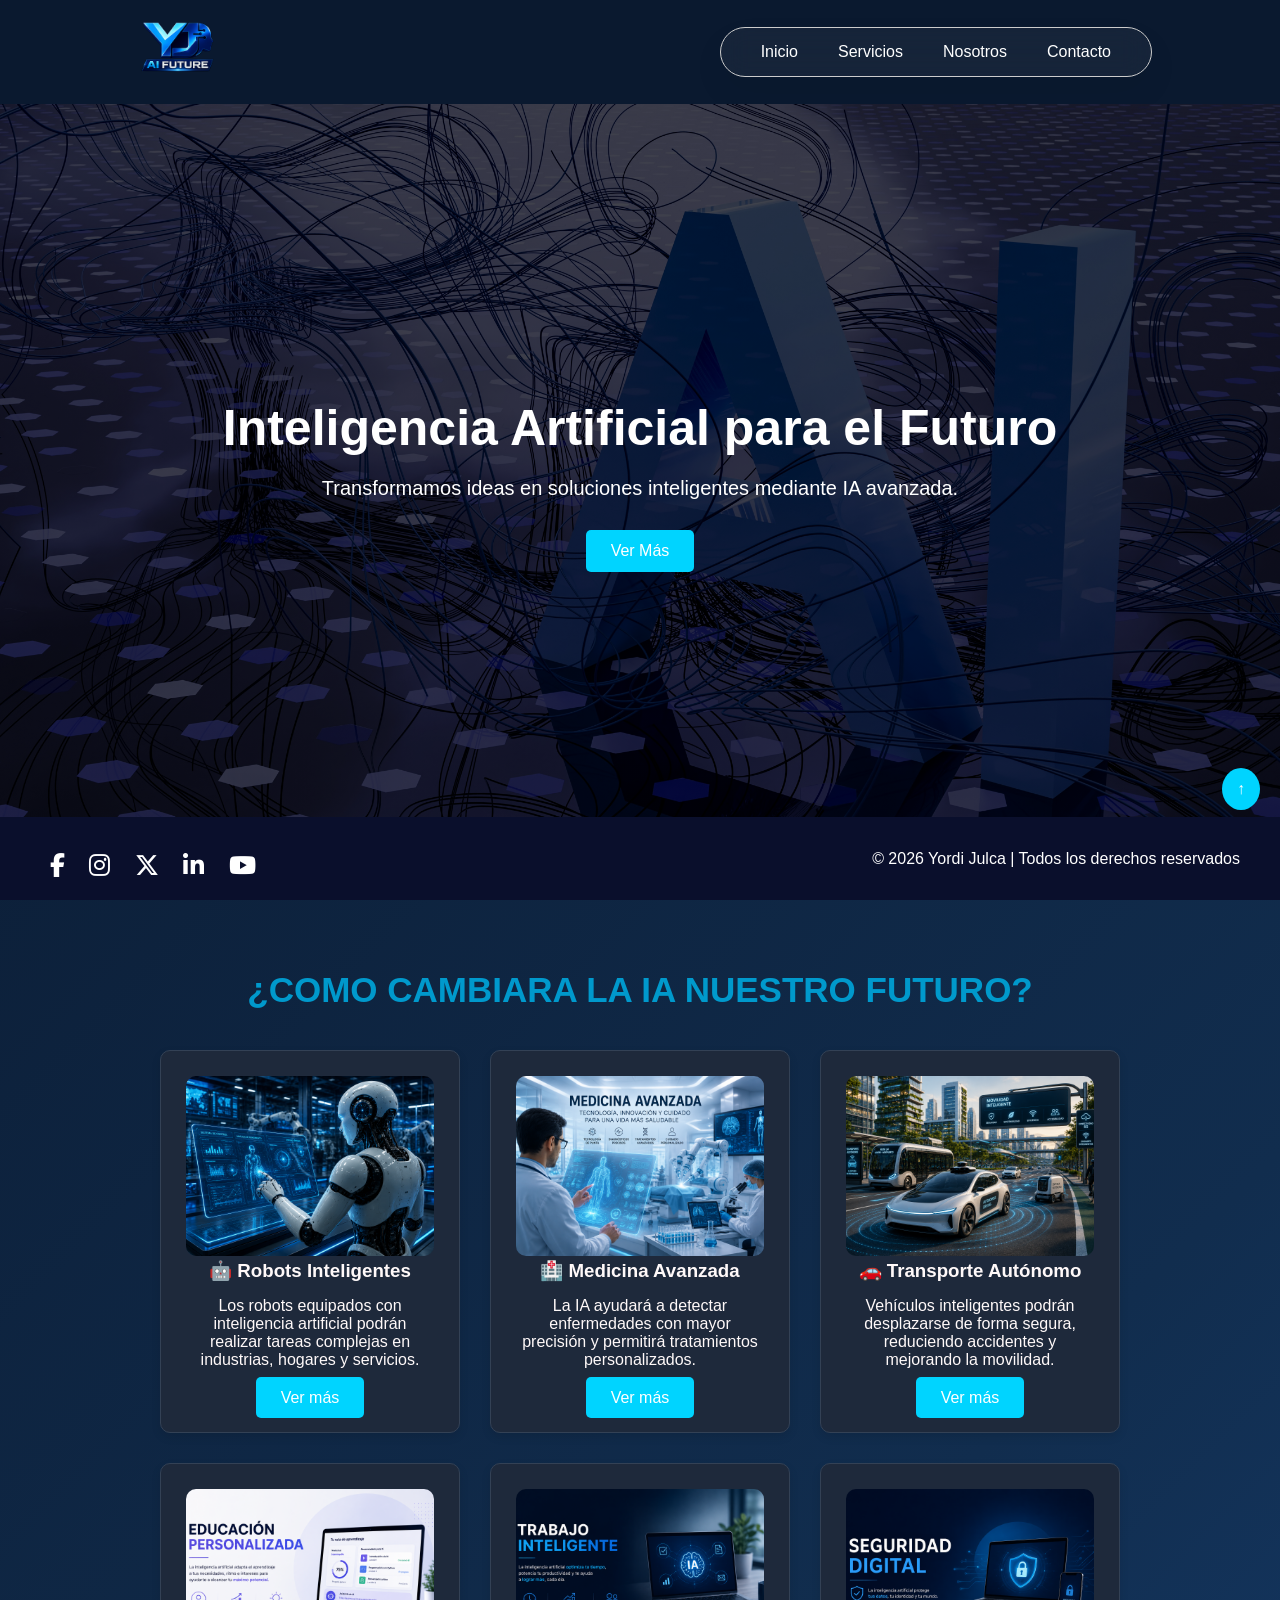
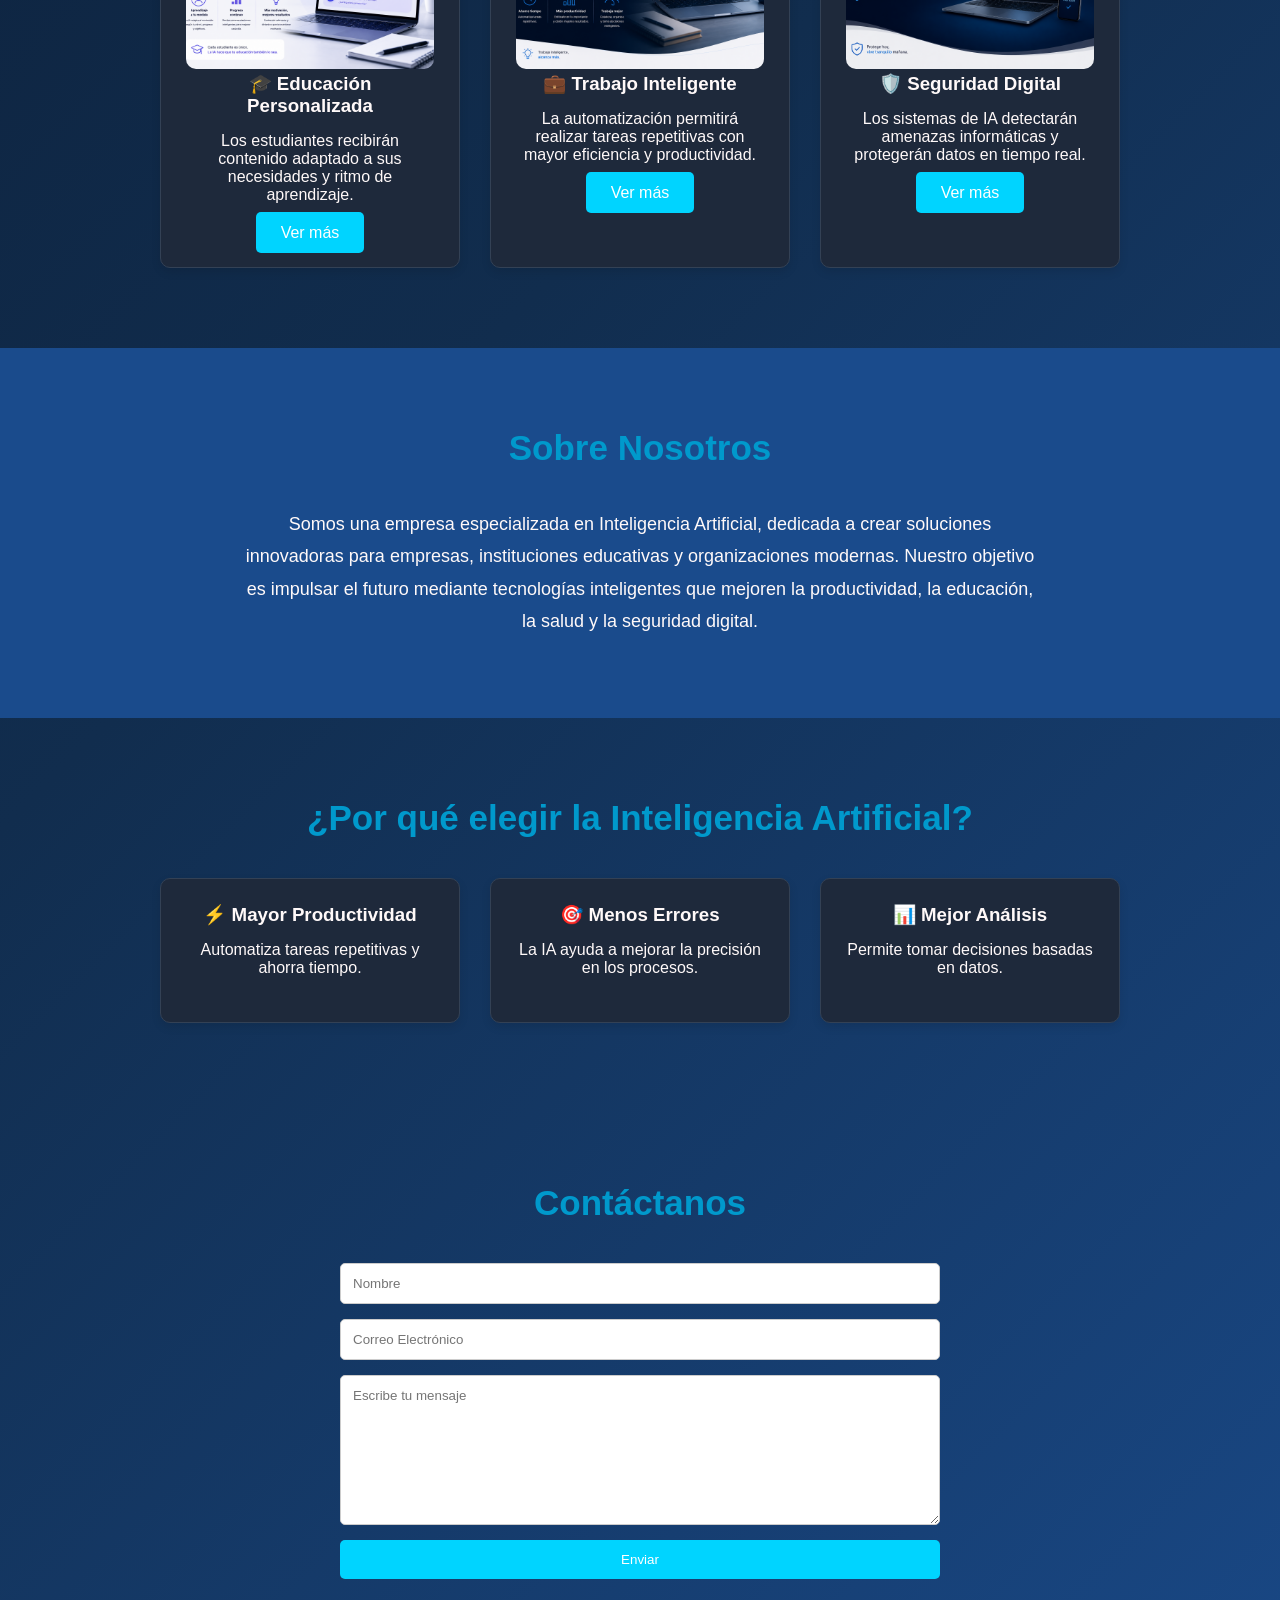
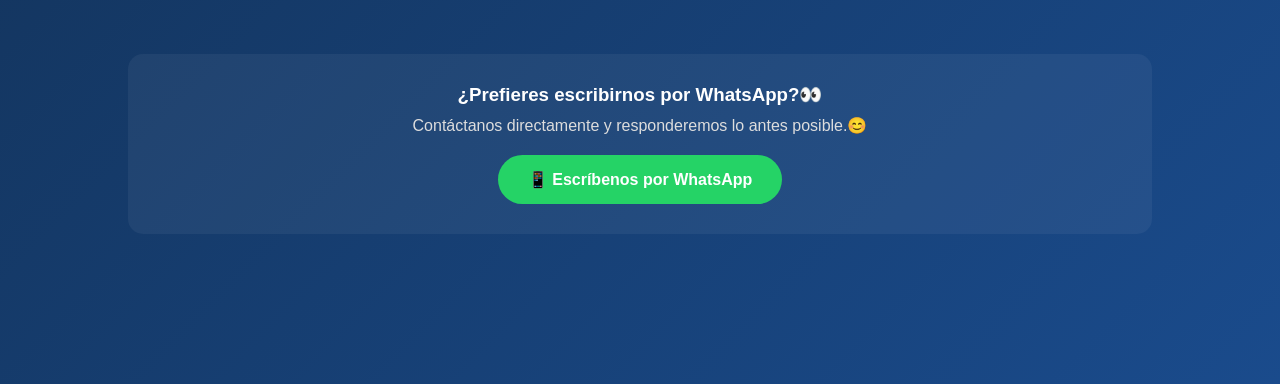
<file: index.html>
<!DOCTYPE html>
<html lang="es">

<head>
    <meta charset="UTF-8">
    <meta name="viewport" content="width=device-width, initial-scale=1.0">
    <title>AI Future</title>
    <link rel="stylesheet" href="https://cdnjs.cloudflare.com/ajax/libs/font-awesome/6.5.1/css/all.min.css">
    <style>
        /* ESTILOS GENERALES */

        * {
            margin: 0;
            padding: 0;
            box-sizing: border-box;
            font-family: Arial, sans-serif;
        }

        body {
            background: linear-gradient(135deg, #0a192f, #112d4e, #1a4b8c);
            color: #fff9f9;

        }

        /* HEADER */

        header {
            background: #0a192f;
            color: white;
            display: flex;
            justify-content: space-between;
            align-items: center;
            padding: 0px 10%;
        }
        /*barra de navegacion*/
        .barra-de-navegacion{
            position: relative;
            padding: 15px 20px;
            background: rgba(255, 255, 255, 0.05);
            border-radius: 60px;
            backdrop-filter: blur(15px);
            box-shadow: 0 15px 35px rgba(0, 0, 0, 0.05);
            border: 0.5px solid #ccc;
        }
        /* LOGO IMAGEN*/
        .logo img {
            width: 100px;
            height: auto;
            object-fit: contain;
        }

        nav ul {
            display: flex;
            list-style: none;
        }

        nav ul li {
            margin-left: 20px;
        }

        nav ul li a {
            color: white;
            text-decoration: none;
            transition: 0.3s;
        }

        nav ul li a:hover {
            color: #00d4ff;
        }

        /* Ocultar checkbox */
        #menu {
            display: none;
        }

        /* Icono hamburguesa */
        .menu-icon {
            display: none;
            font-size: 30px;
            color: white;
            cursor: pointer;
        }

        /* Menú normal */
        nav ul {
            display: flex;
            gap: 20px;
            list-style: none;
        }

        /* SECCION PRINCIPAL */

        .Seccion-principal {
            height: 90vh;
            display: flex;
            flex-direction: column;
            justify-content: center;
            align-items: center;
            text-align: center;
            background: linear-gradient(rgba(0, 0, 0, .7),
                    rgba(0, 0, 0, .7)),
                url(img/fondo-principal.jpg);
            background-size: cover;
            background-position: center;
            color: white;
        }

        .Seccion-principal h1 {
            font-size: 50px;
            margin-bottom: 20px;
        }

        .Seccion-principal p {
            font-size: 20px;
            margin-bottom: 30px;
        }

        .boton {
            background: #00d4ff;
            color: white;
            text-decoration: none;
            padding: 12px 25px;
            border-radius: 5px;
        }

        .boton:hover {
            background: #0099cc;
        }

        /* SERVICIOS */

        section {
            padding: 80px 10%;
        }

        section h2 {
            text-align: center;
            margin-bottom: 40px;
            font-size: 35px;
            color: #0099cc;
        }

        .contenedor-tarjetas {
            display: flex;
            justify-content: center;
            gap: 30px;
            flex-wrap: wrap;
        }

        .servicio-img {
            width: 50px;
            /* Bajale el tamaño */
            height: 50px;
            object-fit: contain;
            display: block;
            margin: 0 auto 10px;
            /* Centrada */
        }

        .tarjeta {
            background: #1E293B;
            border: 1px solid #334155;
            width: 300px;
            padding: 25px;
            border-radius: 10px;
            box-shadow: 0 4px 10px rgba(0, 0, 0, .1);
            text-align: center;
        }

        .tarjeta h3 {
            margin-bottom: 15px;
        }

        .tarjeta p {
            margin-bottom: 20px;
        }

        .tarjeta-boton {
            background: #38BDF8;
            color: white;
            border: none;
            padding: 10px 20px;
            border-radius: 5px;
            cursor: pointer;
        }

        .tarjeta button:hover {
            background: #0099cc;
        }

        .tarjeta img {
            width: 100%;
            height: 180px;
            object-fit: cover;
            border-radius: 10px;
        }

        /* NOSOTROS */

        .nosotros {
            background: #1a4b8c;
            text-align: center;
        }

        .nosotros p {
            max-width: 800px;
            margin: auto;
            font-size: 18px;
            line-height: 1.8;
        }

        /* CONTACTO */

        .contacto-box {
            max-width: 600px;
            margin: auto;
            display: flex;
            flex-direction: column;
            gap: 15px;
        }

        .contacto-box input,
        .contacto-box textarea {
            padding: 12px;
            border: 1px solid #ccc;
            border-radius: 5px;
        }

        .contacto-box textarea {
            height: 150px;
        }

        .contacto-box button {
            background: #00d4ff;
            color: white;
            border: none;
            padding: 12px;
            cursor: pointer;
            border-radius: 5px;
        }

        .correo {
            text-align: center;
            margin-top: 20px;
            font-weight: bold;
        }

        .whatsapp-contacto {
            text-align: center;
            margin-top: 40px;
            padding: 30px;
            background: rgba(255, 255, 255, 0.05);
            border-radius: 15px;
        }

        .whatsapp-contacto h3 {
            color: white;
            margin-bottom: 10px;
        }

        .whatsapp-contacto p {
            color: #ddd;
            margin-bottom: 20px;
        }

        .btn-whatsapp {
            display: inline-block;
            background: #25D366;
            color: white;
            text-decoration: none;
            padding: 15px 30px;
            border-radius: 50px;
            font-weight: bold;
            transition: 0.3s;
        }

        .btn-whatsapp:hover {
            background: #1ebe5d;
            transform: scale(1.05);
        }

        /* FOOTER */

        footer {
            background: #0a192f;
            color: white;
            text-align: center;
            padding: 20px;
        }

        /*header y footer quietos*/
        header {
            position: fixed;
            top: 0;
            left: 0;
            width: 100%;
            z-index: 1000;
        }

        body {
            padding-top: 80px;
        }

        footer {
            position: fixed;
            bottom: 0;
            left: 0;
            width: 100%;
            z-index: 1000;
        }

        body {
            padding-bottom: 70px;
        }

        /*menu logotipos*/
        .redes {
            margin-top: 15px;
        }

        .redes a {
            color: white;
            font-size: 24px;
            margin: 0 10px;
            text-decoration: none;
            transition: 0.3s;
        }

        .redes a:hover {
            color: #00bfff;
            transform: scale(1.2);
        }

        footer {
            display: flex;
            justify-content: space-between;
            align-items: center;
            padding: 20px 40px;
            background: #0a0f2c;
            color: white;
        }

        .btn-arriba {
            position: fixed;
            right: 20px;
            bottom: 90px;
            background: #00d4ff;
            color: white;
            padding: 12px 15px;
            border-radius: 50%;
            text-decoration: none;
        }

        .beneficios {
            text-align: center;
        }

        .beneficios .tarjeta {
            background: #1E293B;
        }

        /* RESPONSIVE */

        @media(max-width:768px) {

            header {
                flex-direction: column;
            }

            nav ul {
                margin-top: 15px;
                flex-wrap: wrap;
                justify-content: center;
            }

            .Seccion-principal h1 {
                font-size: 35px;
            }

            .Seccion-principal p {
                font-size: 16px;
            }
        }


        /* COMPUTADORA */
        .tarjetas {
            display: flex;
            justify-content: space-between;
            gap: 20px;
        }

        /* TABLET */
        @media(max-width:992px) {
            .tarjetas {
                flex-wrap: wrap;
                justify-content: center;
            }

            .tarjeta {
                width: 45%;
            }
        }

        /* CELULAR */
        @media(max-width:768px) {

            header {
                flex-direction: column;
            }

            nav ul {
                flex-direction: column;
                text-align: center;
            }

            .tarjetas {
                flex-direction: column;
                align-items: center;
            }

            .tarjeta {
                width: 90%;
            }
        }

        /*VISTA MOVIL*/
        @media(max-width:768px) {
            .fila {
                flex-direction: column;
            }

            .tarjeta {
                width: 100%;
                background-color: #0099cc;
            }
        }

        /* Responsive */
        @media(max-width:992px) {

            .menu-icon {
                display: block;

            }

            nav {
                display: none;
                width: 100%;
            }

            nav ul {
                flex-direction: column;
                text-align: center;
                background: #0a0f2c;
                padding: 30px 0;
            }

            /* Mostrar menú al marcar checkbox */
            #menu:checked~nav {
                display: block;

            }
        }
    </style>
</head>

<body>


    <header>
        <div class="logo">
            <img src="img/logo-3.png" alt="Logo AI Future">
        </div>
        <input type="checkbox" id="menu">
        <label for="menu" class="menu-icon">☰</label>

        <nav class="barra-de-navegacion">
            <ul>
                <li><a href="#inicio">Inicio</a></li>
                <li><a href="#servicios">Servicios</a></li>
                <li><a href="#nosotros">Nosotros</a></li>
                <li><a href="#contacto">Contacto</a></li>
                <div class="indicator"></div>
            </ul>
        </nav>
    </header>


    <section id="inicio" class="Seccion-principal">
        <h1>Inteligencia Artificial para el Futuro</h1>
        <p>Transformamos ideas en soluciones inteligentes mediante IA avanzada.</p>
        <a href="#servicios" class="boton">Ver Más</a>
    </section>


    <section id="servicios">
        <h2>¿COMO CAMBIARA LA IA NUESTRO FUTURO?</h2>

        <div class="contenedor-tarjetas">

            <div class="tarjeta">
                <img src="img/fondo-001.1.png" alt="Robots Inteligentes">
                <h3>🤖 Robots Inteligentes</h3>
                <p>Los robots equipados con inteligencia artificial podrán realizar tareas complejas en industrias,
                    hogares y
                    servicios.</p>
                <a href="robot-inteligente.html" class="boton">Ver más</a>
            </div>

            <div class="tarjeta">
                <img src="img/fondo-002.2.png" alt="Medicina Avanzada">
                <h3>🏥 Medicina Avanzada</h3>
                <p>La IA ayudará a detectar enfermedades con mayor precisión y permitirá tratamientos personalizados.
                </p>
                <a href="medicina-avanzada.html" class="boton">Ver más</a>
            </div>

            <div class="tarjeta">
                <img src="img/fondo-003.3.png" alt="Transporte Autónomo">
                <h3>🚗 Transporte Autónomo</h3>
                <p>Vehículos inteligentes podrán desplazarse de forma segura, reduciendo accidentes y mejorando la
                    movilidad.</p>
                <a href="transporte-autonomo.html" class="boton">Ver más</a>
            </div>

            <div class="tarjeta">
                <img src="img/fondo-004.2.png" alt="Educación Personalizada">
                <h3>🎓 Educación Personalizada</h3>
                <p>Los estudiantes recibirán contenido adaptado a sus necesidades y ritmo de aprendizaje.</p>
                <a href="educacion-personalizada.html" class="boton">Ver más</a>
            </div>

            <div class="tarjeta">
                <img src="img/fondo-005.2.png" alt="Trabajo Inteligente">
                <h3>💼 Trabajo Inteligente</h3>
                <p>La automatización permitirá realizar tareas repetitivas con mayor eficiencia y productividad.</p>
                <a href="trabajo-inteligente.html" class="boton">Ver más</a>
            </div>

            <div class="tarjeta">
                <img src="img/fondo-006.png" alt="Seguridad Digital">
                <h3>🛡️ Seguridad Digital</h3>
                <p>Los sistemas de IA detectarán amenazas informáticas y protegerán datos en tiempo real.</p>
                <a href="seguridad-digital.html" class="boton">Ver más</a>
            </div>

        </div>
    </section>


    <section id="nosotros" class="nosotros">
        <h2>Sobre Nosotros</h2>
        <p>
            Somos una empresa especializada en Inteligencia Artificial,
            dedicada a crear soluciones innovadoras para empresas,
            instituciones educativas y organizaciones modernas.
            Nuestro objetivo es impulsar el futuro mediante tecnologías
            inteligentes que mejoren la productividad, la educación,
            la salud y la seguridad digital.
        </p>
    </section>
    <section class="beneficios">
        <h2>¿Por qué elegir la Inteligencia Artificial?</h2>

        <div class="contenedor-tarjetas">

            <div class="tarjeta">
                <h3>⚡ Mayor Productividad</h3>
                <p>Automatiza tareas repetitivas y ahorra tiempo.</p>
            </div>

            <div class="tarjeta">
                <h3>🎯 Menos Errores</h3>
                <p>La IA ayuda a mejorar la precisión en los procesos.</p>
            </div>

            <div class="tarjeta">
                <h3>📊 Mejor Análisis</h3>
                <p>Permite tomar decisiones basadas en datos.</p>
            </div>
    </section>


    <section id="contacto">
        <h2>Contáctanos</h2>

        <form class="contacto-box" action="https://formsubmit.co/yordijulca920@gmail.com" method="POST">

            <input type="text" name="nombre" placeholder="Nombre" required>

            <input type="email" name="email" placeholder="Correo Electrónico" required>

            <textarea name="mensaje" placeholder="Escribe tu mensaje" required></textarea>

            <button type="submit">Enviar</button>
            <p class="correo"></p>
        </form>
        <div class="whatsapp-contacto">
            <h3>¿Prefieres escribirnos por WhatsApp?👀</h3>
            <p>Contáctanos directamente y responderemos lo antes posible.😊</p>

            <a href="https://wa.me/51907545625" target="_blank" class="btn-whatsapp">
                📱 Escríbenos por WhatsApp
            </a>
        </div>
    </section>

    <footer>
        <div class="redes">
            <a href="#"><i class="fab fa-facebook-f"></i></a>
            <a href="#"><i class="fab fa-instagram"></i></a>
            <a href="#"><i class="fab fa-x-twitter"></i></a>
            <a href="#"><i class="fab fa-linkedin-in"></i></a>
            <a href="#"><i class="fab fa-youtube"></i></a>
        </div>

        <p>© 2026 Yordi Julca | Todos los derechos reservados</p>
        <a href="#inicio" class="btn-arriba">↑</a>
    </footer>


</body>

</html>
</file>
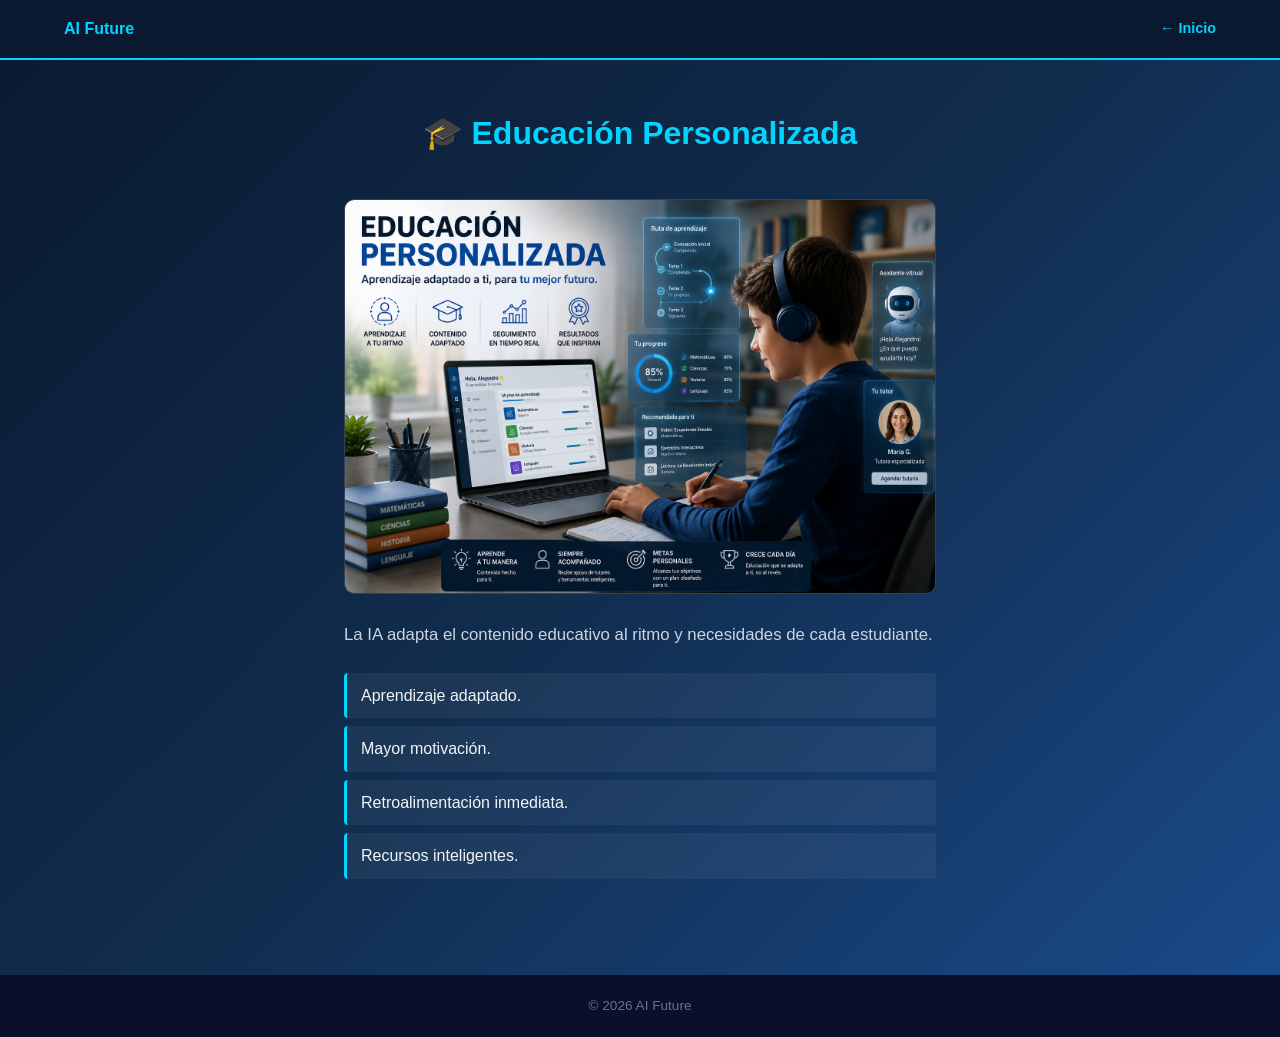
<file: educacion-personalizada.html>
<!DOCTYPE html>
<html lang="es">
<head>
    <meta charset="UTF-8">
    <meta name="viewport" content="width=device-width, initial-scale=1.0">
    <title>Educación Personalizada | AI Future</title>
    <link rel="stylesheet" href="futuro.css">
</head>
<body>

    <header class="page-header">
        <a href="index.html">AI Future</a>
        <a href="index.html" class="back">← Inicio</a>
    </header>

    <section class="contenido">
        <h1>🎓 Educación Personalizada</h1>
        <img src="img/fondo-004.4.png" alt="Educación Personalizada">
        <p>La IA adapta el contenido educativo al ritmo y necesidades de cada estudiante.</p>
        <ul class="beneficios">
            <li>Aprendizaje adaptado.</li>
            <li>Mayor motivación.</li>
            <li>Retroalimentación inmediata.</li>
            <li>Recursos inteligentes.</li>
        </ul>
    </section>

    <footer class="page-footer">
        <p>© 2026 AI Future</p>
    </footer>

</body>
</html>
</file>
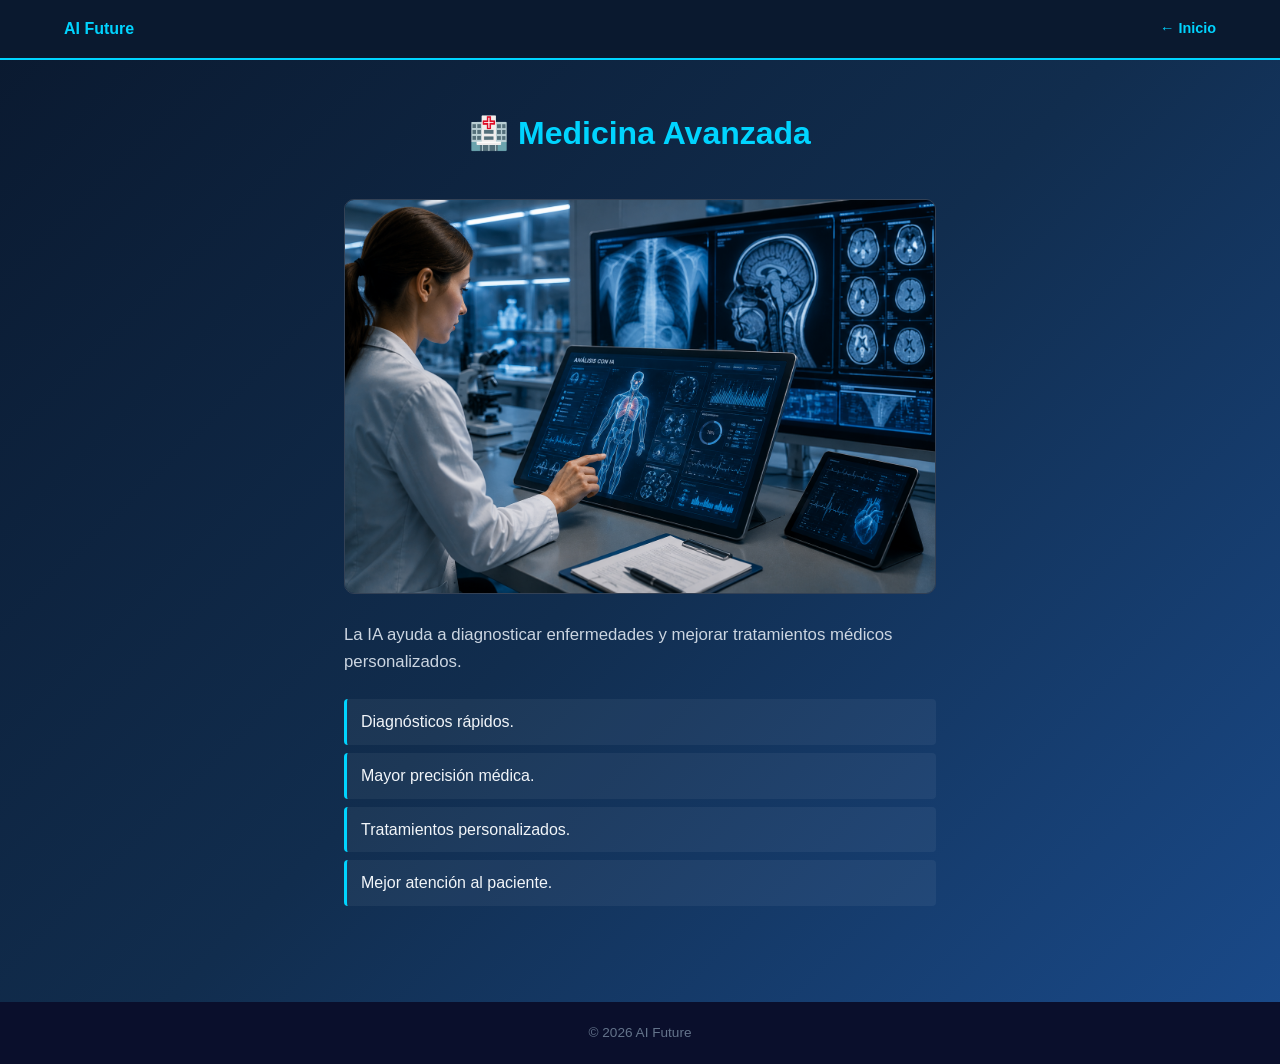
<file: medicina-avanzada.html>
<!DOCTYPE html>
<html lang="es">
<head>
    <meta charset="UTF-8">
    <meta name="viewport" content="width=device-width, initial-scale=1.0">
    <title>Medicina Avanzada | AI Future</title>
    <link rel="stylesheet" href="futuro.css">
</head>
<body>

    <header class="page-header">
        <a href="index.html">AI Future</a>
        <a href="index.html" class="back">← Inicio</a>
    </header>

    <section class="contenido">
        <h1>🏥 Medicina Avanzada</h1>
        <img src="img/fondo-002.png" alt="Medicina Avanzada">
        <p>La IA ayuda a diagnosticar enfermedades y mejorar tratamientos médicos personalizados.</p>
        <ul class="beneficios">
            <li>Diagnósticos rápidos.</li>
            <li>Mayor precisión médica.</li>
            <li>Tratamientos personalizados.</li>
            <li>Mejor atención al paciente.</li>
        </ul>
    </section>
    <footer class="page-footer">
        <p>© 2026 AI Future</p>
    </footer>

</body>
</html>
</file>
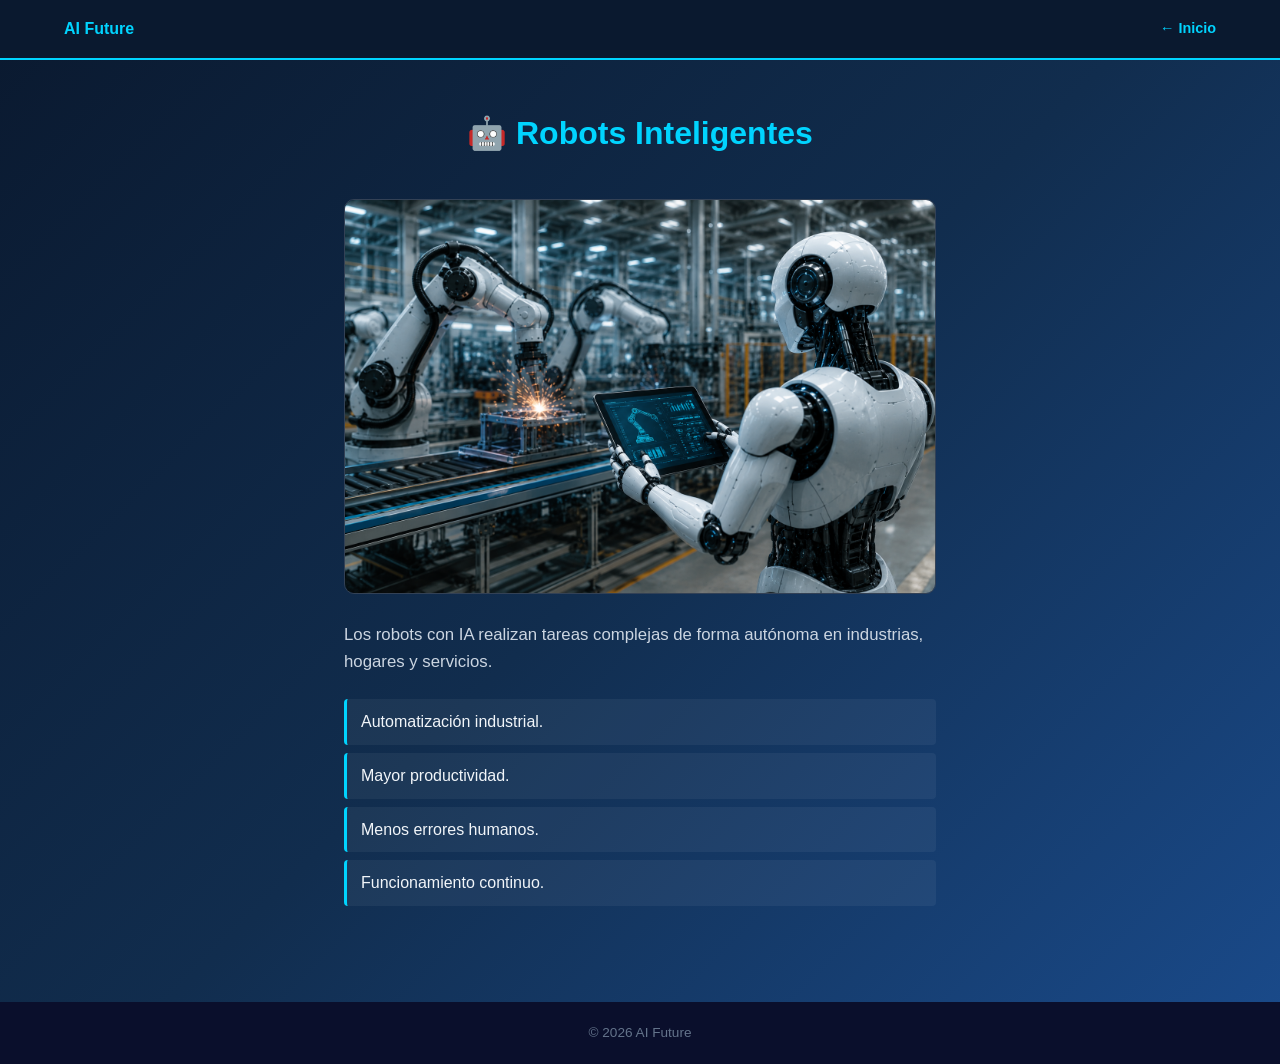
<file: robot-inteligente.html>
<!DOCTYPE html>
<html lang="es">
<head>
    <meta charset="UTF-8">
    <meta name="viewport" content="width=device-width, initial-scale=1.0">
    <title>Robots Inteligentes | AI Future</title>
    <link rel="stylesheet" href="https://cdnjs.cloudflare.com/ajax/libs/font-awesome/6.5.1/css/all.min.css">
    <link rel="stylesheet" href="futuro.css">
</head>
<body>

    <header class="page-header">
        <a href="index.html">AI Future</a>
        <a href="index.html" class="back">← Inicio</a>
    </header>

    <section class="contenido">
        <h1>🤖 Robots Inteligentes</h1>
        <img src="img/fondo-001.2.png" alt="Robots Inteligentes">
        <p>Los robots con IA realizan tareas complejas de forma autónoma en industrias, hogares y servicios.</p>
        <ul class="beneficios">
            <li>Automatización industrial.</li>
            <li>Mayor productividad.</li>
            <li>Menos errores humanos.</li>
            <li>Funcionamiento continuo.</li>
        </ul>
        
    </section>

    <footer class="page-footer">
        <p>© 2026 AI Future</p>
    </footer>

</body>
</html>
</file>
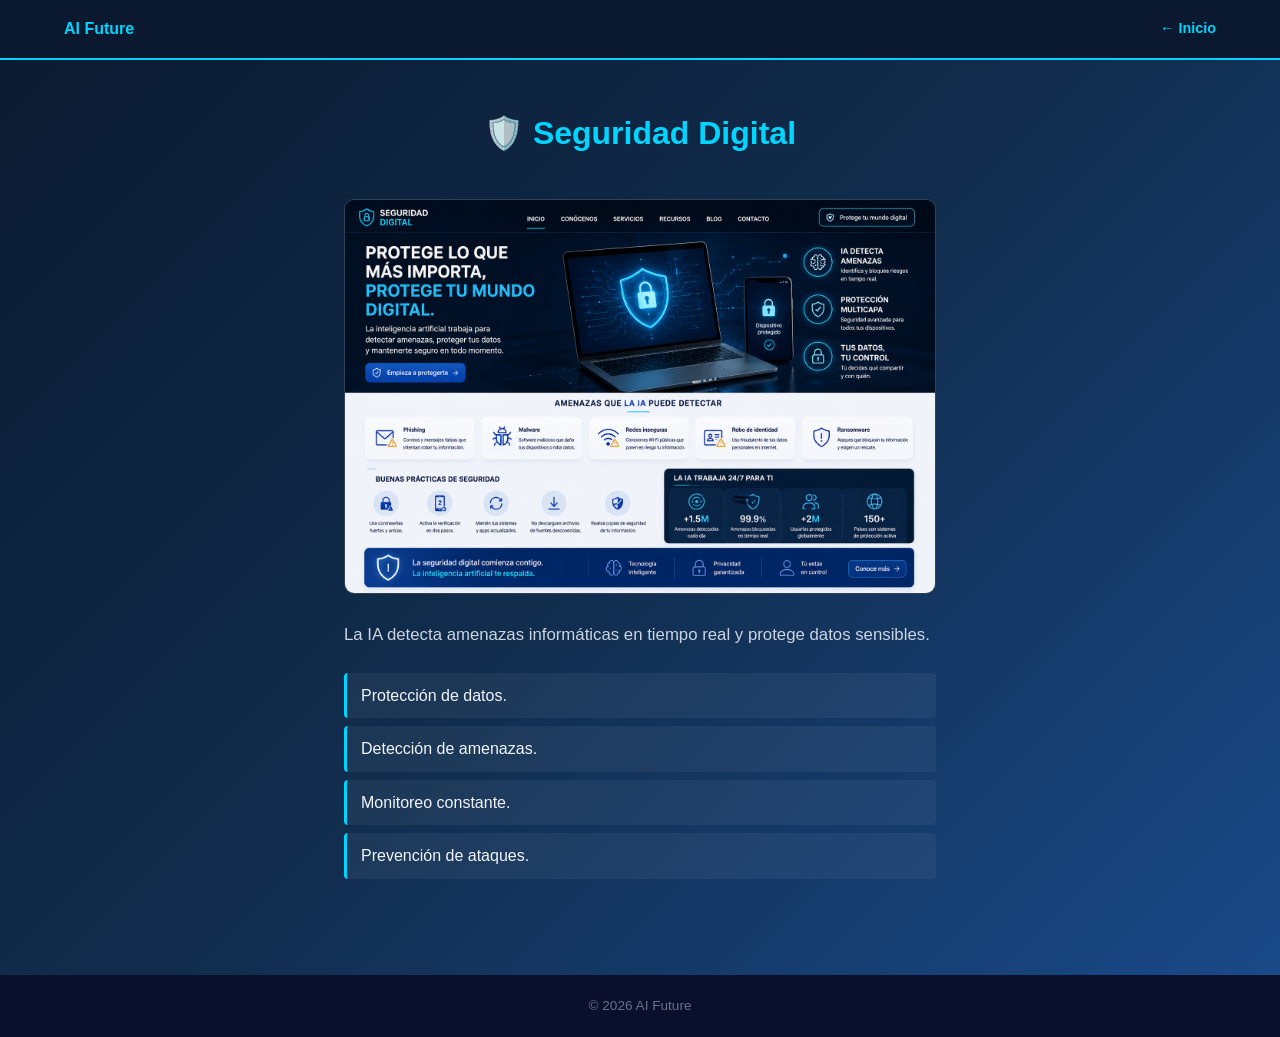
<file: seguridad-digital.html>
<!DOCTYPE html>
<html lang="es">
<head>
    <meta charset="UTF-8">
    <meta name="viewport" content="width=device-width, initial-scale=1.0">
    <title>Seguridad Digital | AI Future</title>
    <link rel="stylesheet" href="futuro.css">
</head>
<body>

    <header class="page-header">
        <a href="index.html">AI Future</a>
        <a href="index.html" class="back">← Inicio</a>
    </header>

    <section class="contenido">
        <h1>🛡️ Seguridad Digital</h1>
        <img src="img/fondo-006.6.png" alt="Seguridad Digital">
        <p>La IA detecta amenazas informáticas en tiempo real y protege datos sensibles.</p>
        <ul class="beneficios">
            <li>Protección de datos.</li>
            <li>Detección de amenazas.</li>
            <li>Monitoreo constante.</li>
            <li>Prevención de ataques.</li>
        </ul>
    </section>

    <footer class="page-footer">
        <p>© 2026 AI Future</p>
    </footer>

</body>
</html>
</file>
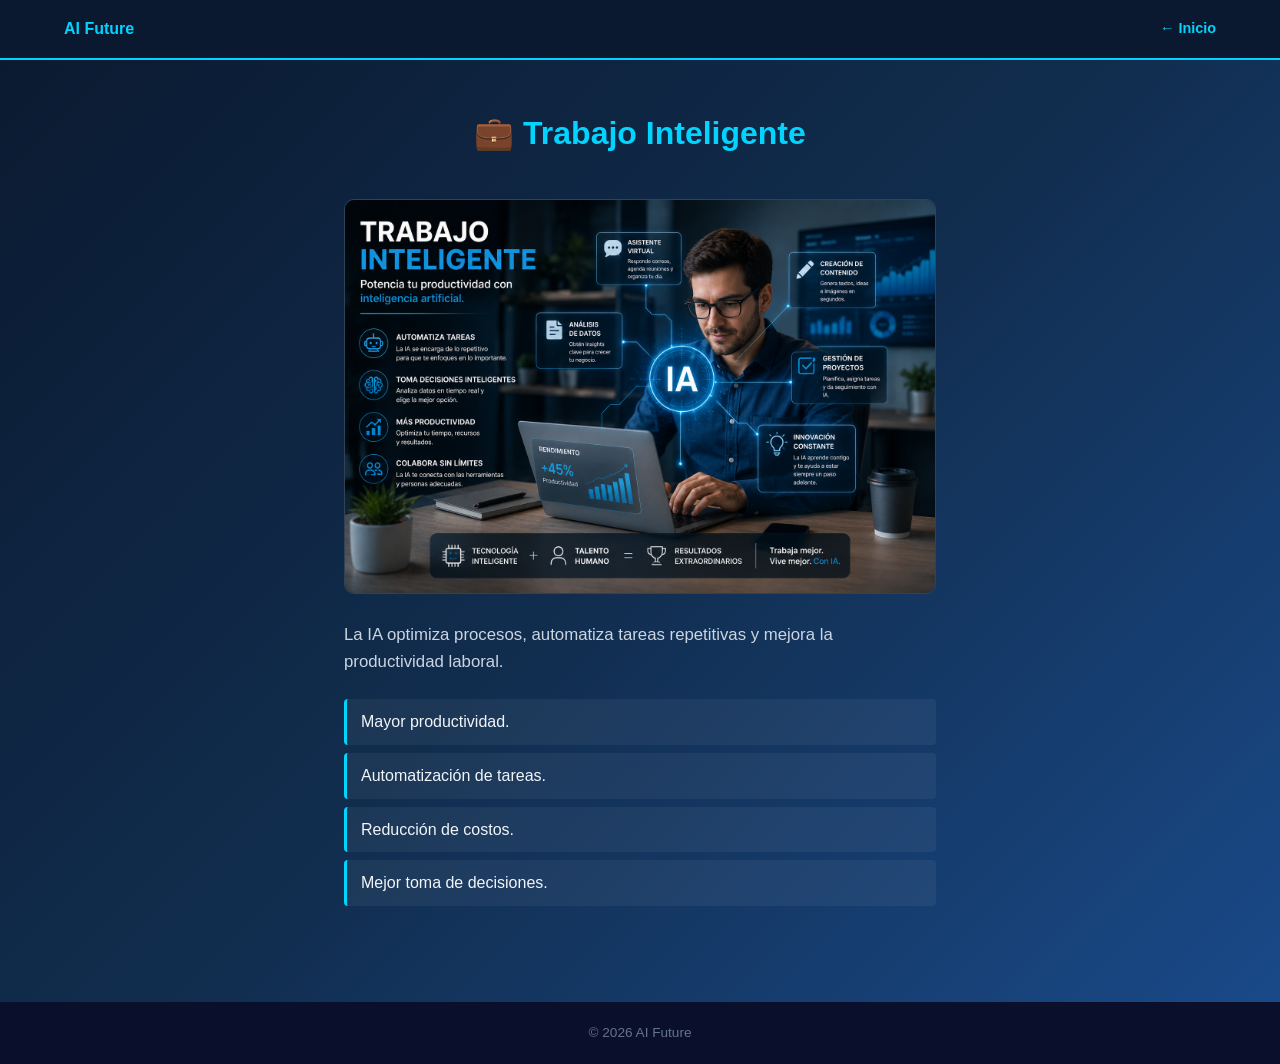
<file: trabajo-inteligente.html>
<!DOCTYPE html>
<html lang="es">
<head>
    <meta charset="UTF-8">
    <meta name="viewport" content="width=device-width, initial-scale=1.0">
    <title>Trabajo Inteligente | AI Future</title>
    <link rel="stylesheet" href="futuro.css">
</head>
<body>

    <header class="page-header">
        <a href="index.html">AI Future</a>
        <a href="index.html" class="back">← Inicio</a>
    </header>

    <section class="contenido">
        <h1>💼 Trabajo Inteligente</h1>
        <img src="img/fondo-005.png" alt="Trabajo Inteligente">
        <p>La IA optimiza procesos, automatiza tareas repetitivas y mejora la productividad laboral.</p>
        <ul class="beneficios">
            <li>Mayor productividad.</li>
            <li>Automatización de tareas.</li>
            <li>Reducción de costos.</li>
            <li>Mejor toma de decisiones.</li>
        </ul>
    </section>

    <footer class="page-footer">
        <p>© 2026 AI Future</p>
    </footer>

</body>
</html>
</file>
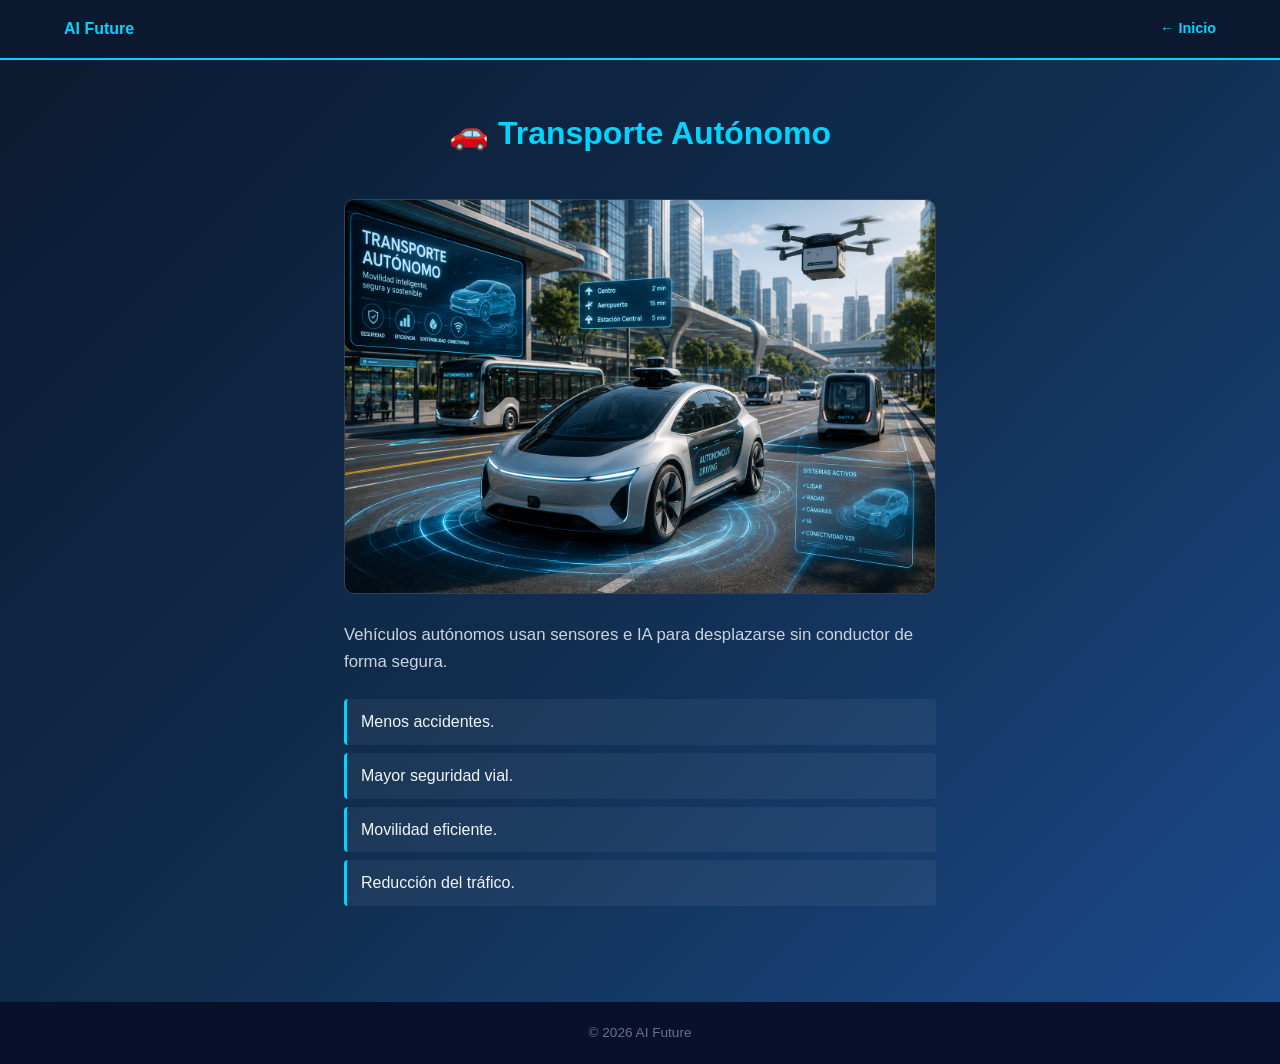
<file: transporte-autonomo.html>
<!DOCTYPE html>
<html lang="es">
<head>
    <meta charset="UTF-8">
    <meta name="viewport" content="width=device-width, initial-scale=1.0">
    <title>Transporte Autónomo | AI Future</title>
    <link rel="stylesheet" href="futuro.css">
</head>
<body>

    <header class="page-header">
        <a href="index.html">AI Future</a>
        <a href="index.html" class="back">← Inicio</a>
    </header>

    <section class="contenido">
        <h1>🚗 Transporte Autónomo</h1>
        <img src="img/fondo-003.png" alt="Transporte Autónomo">
        <p>Vehículos autónomos usan sensores e IA para desplazarse sin conductor de forma segura.</p>
        <ul class="beneficios">
            <li>Menos accidentes.</li>
            <li>Mayor seguridad vial.</li>
            <li>Movilidad eficiente.</li>
            <li>Reducción del tráfico.</li>
        </ul>
    </section>

    <footer class="page-footer">
        <p>© 2026 AI Future</p>
    </footer>

</body>
</html>
</file>
<file: futuro.css>
* { margin: 0; padding: 0; box-sizing: border-box; }

body {
    font-family: Arial, Helvetica, sans-serif;
    background: linear-gradient(135deg, #0a192f, #112d4e, #1a4b8c);
    color: #f1f5f9;
    line-height: 1.6;
    min-height: 100vh;
}

.page-header {
    background: #0a192f;
    padding: 16px 5%;
    display: flex;
    justify-content: space-between;
    align-items: center;
    border-bottom: 2px solid #00d4ff;
}

.page-header a {
    color: #00d4ff;
    text-decoration: none;
    font-weight: bold;
}

.back { font-size: 0.9rem; font-weight: normal; }

.contenido {
    max-width: 720px;
    margin: 0 auto;
    padding: 48px 5% 64px;
    text-align: center;
}

.contenido h1 {
    color: #00d4ff;
    font-size: clamp(1.5rem, 4vw, 2rem);
    margin-bottom: 20px;
}

.contenido img {
    width: 100%;
    border-radius: 10px;
    margin: 20px 0;
    border: 1px solid #334155;
}

.contenido p {
    color: #cbd5e1;
    font-size: 1.05rem;
    margin-bottom: 24px;
    text-align: left;
}

.beneficios {
    list-style: none;
    text-align: left;
    margin-bottom: 32px;
}

.beneficios li {
    padding: 10px 14px;
    margin-bottom: 8px;
    background: rgba(255,255,255,0.05);
    border-left: 3px solid #00d4ff;
    border-radius: 4px;
}

.btn {
    display: inline-block;
    background: #00d4ff;
    color: #fff;
    padding: 12px 24px;
    border-radius: 6px;
    text-decoration: none;
    font-weight: 600;
}

.btn:hover { background: #0099cc; }

.page-footer {
    background: #0a0f2c;
    padding: 20px;
    text-align: center;
}

.page-footer .redes {
    display: flex;
    justify-content: center;
    gap: 16px;
    margin-bottom: 10px;
}

.page-footer .redes a { color: #94a3b8; font-size: 1.2rem; }
.page-footer p { font-size: 0.85rem; color: #64748b; }
</file>
